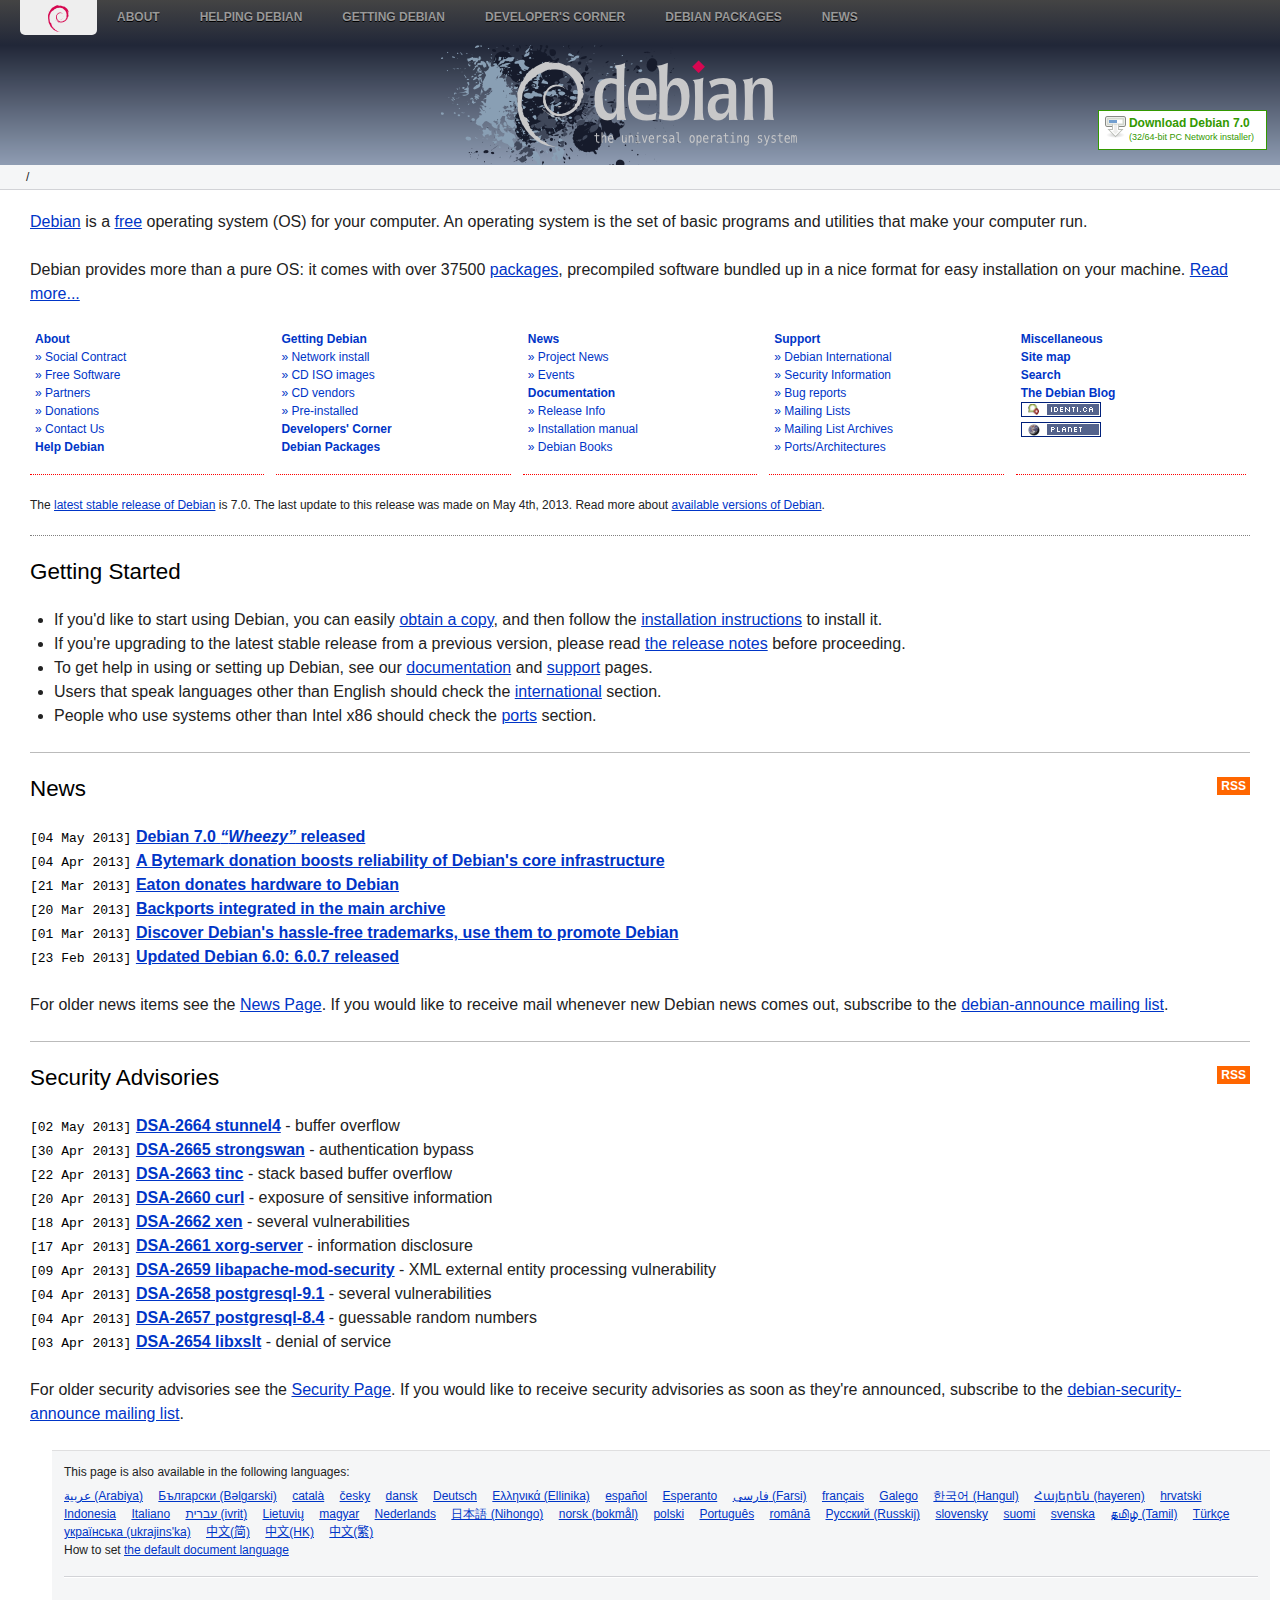
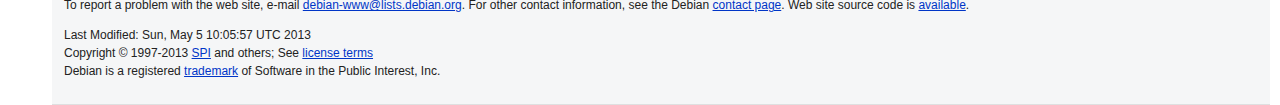
<file: index.html>
<!DOCTYPE html PUBLIC "-//W3C//DTD HTML 4.01//EN" "http://www.w3.org/TR/html4/strict.dtd">
<!-- saved from url=(0036)http://people.debian.org/~zobel/foo/ -->
<html lang="en"><head><meta http-equiv="Content-Type" content="text/html; charset=UTF-8">
  
  <title>Debian -- The Universal Operating System </title>
  <link rev="made" href="mailto:webmaster@debian.org">
  <meta name="Description" content="Debian is an operating system and a distribution of Free Software. It is maintained and updated through the work of many users who volunteer their time and effort.">
  <meta name="Generator" content="WML 2.0.12 (16-Apr-2008)">
  <meta name="Modified" content="2013-05-06 19:29:01">
  <meta name="viewport" content="width=device-width">
  <meta name="mobileoptimized" content="300">
  <meta name="HandheldFriendly" content="true">
<link rel="alternate" type="application/rss+xml" title="Debian News" href="http://people.debian.org/~zobel/foo/News/news">
<link rel="alternate" type="application/rss+xml" title="Debian Project News" href="http://people.debian.org/~zobel/foo/News/weekly/dwn">
<link rel="alternate" type="application/rss+xml" title="Debian Security Advisories (titles only)" href="http://people.debian.org/~zobel/foo/security/dsa">
<link rel="alternate" type="application/rss+xml" title="Debian Security Advisories (summaries)" href="http://people.debian.org/~zobel/foo/security/dsa-long">
<link href="./index_files/debhome.css" rel="stylesheet" type="text/css">
<link href="./index_files/debian-en.css" rel="stylesheet" type="text/css" media="all">
<link href="./index_files/local.css" rel="stylesheet" type="text/css" media="all">
<link rel="shortcut icon" href="http://www.debian.org/favicon.ico">
<meta name="Keywords" content="debian, GNU, linux, unix, open source, free, DFSG">
<link rel="search" type="application/opensearchdescription+xml" title="Debian website search" href="http://www.debian.org/search.en.xml">
</head>
<body>
    <div id="header">
        <div>
            <ul id="menu">
                <li><a href="http://people.debian.org/~zobel/foo/#">
                        <img src="./index_files/Pics/debian_small.png" alt="" />
                </a></li>
                <li>
                    <a href="http://people.debian.org/~zobel/foo/#">About</a>
                    <ul>
                        <li><a href="http://people.debian.org/~zobel/foo/#">Social Contract</a></li>
                        <li><a href="http://people.debian.org/~zobel/foo/#">Free Software</a></li>
                        <li><a href="http://people.debian.org/~zobel/foo/#">Partners</a></li>
                        <li><a href="http://people.debian.org/~zobel/foo/#">Donations</a></li>
                        <li><a href="http://people.debian.org/~zobel/foo/#">Contact us</a></li>
                    </ul>
                </li>
                <li><a href="http://people.debian.org/~zobel/foo/#">Helping Debian</a></li>
                <li>
                    <a href="http://people.debian.org/~zobel/foo/#">Getting Debian</a>
                    <ul>
                        <li><a href="http://people.debian.org/~zobel/foo/#">Network Install</a></li>
                        <li><a href="http://people.debian.org/~zobel/foo/#">CD ISO Images</a></li>
                        <li><a href="http://people.debian.org/~zobel/foo/#">CD Vendors</a></li>
                        <li><a href="http://people.debian.org/~zobel/foo/#">Pre-installed</a></li>
                    </ul>
                </li>
                <li><a href="http://people.debian.org/~zobel/foo/#">Developer's Corner</a></li>
                <li><a href="http://people.debian.org/~zobel/foo/#">Debian Packages</a></li>
                <li>
                    <a href="http://people.debian.org/~zobel/foo/#">News</a>
                    <ul>
                        <li><a href="http://people.debian.org/~zobel/foo/#">Project News</a></li>
                        <li><a href="http://people.debian.org/~zobel/foo/#">Events</a></li>
                    </ul>
                </li>
            </ul>
        </div>
        <div id="splash">
            <h1>Debian</h1>
        </div>
        <span class="download"><a href="http://cdimage.debian.org/debian-cd/7.0.0/multi-arch/iso-cd/debian-7.0.0-amd64-i386-netinst.iso">Download Debian 7.0<em>(32/64-bit PC Network installer)</em></a> </span>
        <p id="breadcrumbs">&nbsp; </p>
    </div>
<div id="content">
<div id="intro">
<p><a href="http://www.debian.org/">Debian</a> is a
<a href="http://people.debian.org/~zobel/foo/intro/free">free</a> operating system (OS) for your computer.
An operating system is the set of basic programs and utilities that make
your computer run.
</p>
<p>Debian provides more than a pure OS: it comes with over
37500 <a href="http://people.debian.org/~zobel/foo/distrib/packages">packages</a>, precompiled software bundled
up in a nice format for easy installation on your machine. <a href="http://people.debian.org/~zobel/foo/intro/about">Read more...</a></p>
</div>
<div id="hometoc">
<!--UdmComment-->
<ul id="hometoc-cola">
  <li><a href="http://people.debian.org/~zobel/foo/intro/about">About</a>
    <ul>
      <li><a href="http://people.debian.org/~zobel/foo/social_contract">Social Contract</a></li>
      <li><a href="http://people.debian.org/~zobel/foo/intro/free">Free Software</a></li>
      <li><a href="http://people.debian.org/~zobel/foo/partners/">Partners</a></li>
      <li><a href="http://people.debian.org/~zobel/foo/donations">Donations</a></li>
      <li><a href="http://people.debian.org/~zobel/foo/contact">Contact Us</a></li>
    </ul>
  </li>
  <li><a href="http://people.debian.org/~zobel/foo/intro/help">Help Debian</a></li>
</ul>
<ul id="hometoc-colb">
  <li><a href="http://people.debian.org/~zobel/foo/distrib/">Getting Debian</a>
    <ul>
      <li><a href="http://people.debian.org/~zobel/foo/distrib/netinst">Network install</a></li>
      <li><a href="http://people.debian.org/~zobel/foo/CD/">CD ISO images</a></li>
      <li><a href="http://people.debian.org/~zobel/foo/CD/vendors/">CD vendors</a></li>
      <li><a href="http://people.debian.org/~zobel/foo/distrib/pre-installed">Pre-installed</a></li>
    </ul>
  </li>
  <li><a href="http://people.debian.org/~zobel/foo/devel/">Developers' Corner</a></li>
  <li><a href="http://people.debian.org/~zobel/foo/distrib/packages">Debian Packages</a></li>
</ul>
<ul id="hometoc-colc">
  <li><a href="http://people.debian.org/~zobel/foo/News/">News</a>
  <ul>
    <li><a href="http://people.debian.org/~zobel/foo/News/weekly/">Project News</a></li>
    <li><a href="http://people.debian.org/~zobel/foo/events/">Events</a></li>
  </ul>
  </li>
  <li><a href="http://people.debian.org/~zobel/foo/doc/">Documentation</a>
    <ul>
      <li><a href="http://people.debian.org/~zobel/foo/releases/">Release Info</a></li>
      <li><a href="http://people.debian.org/~zobel/foo/releases/stable/installmanual">Installation manual</a></li>
      <li><a href="http://people.debian.org/~zobel/foo/doc/books">Debian Books</a></li>
    </ul>
  </li>
</ul>
<ul id="hometoc-cold">
  <li><a href="http://people.debian.org/~zobel/foo/support">Support</a>
    <ul>
      <li><a href="http://people.debian.org/~zobel/foo/international/">Debian International</a></li>
      <li><a href="http://people.debian.org/~zobel/foo/security/">Security Information</a></li>
      <li><a href="http://people.debian.org/~zobel/foo/Bugs/">Bug reports</a></li>
      <li><a href="http://people.debian.org/~zobel/foo/MailingLists/">Mailing Lists</a></li>
      <li><a href="http://lists.debian.org/">Mailing List Archives</a></li>
      <li><a href="http://people.debian.org/~zobel/foo/ports/">Ports/Architectures</a></li>
    </ul>
  </li>
</ul>
<ul id="hometoc-cole">
  <li><a href="http://people.debian.org/~zobel/foo/misc/">Miscellaneous</a></li>
  <li><a href="http://people.debian.org/~zobel/foo/sitemap">Site map</a></li>
  <li><a href="http://search.debian.org/">Search</a></li>
  <li><a href="http://bits.debian.org/">The Debian Blog</a></li>
  <li><a href="http://identi.ca/debian"><img src="./index_files/identica.png" alt="follow debian on identi.ca!" width="80" height="15"></a></li>
  <li><a href="http://planet.debian.org/"><img src="./index_files/planet.png" alt="follow debian on planet.debian.org!" width="80" height="15"></a></li>
  </ul>
<!--/UdmComment-->
</div> <!-- end hometoc -->
<p class="infobar">The <a href="http://people.debian.org/~zobel/foo/releases/stable/">latest stable release of Debian</a> is
7.0. The last update to this release was made on
May 4th, 2013. Read more about <a href="http://people.debian.org/~zobel/foo/releases/">available
versions of Debian</a>.</p>
<h2>Getting Started</h2>
<ul>
  <li>If you'd like to start using Debian, you can easily <a href="http://people.debian.org/~zobel/foo/distrib/">obtain a copy</a>, and then follow the <a href="http://people.debian.org/~zobel/foo/releases/stable/installmanual">installation instructions</a> to
  install it.</li>
  <li>If you're upgrading to the latest stable release
  from a previous version, please read <a href="http://people.debian.org/~zobel/foo/releases/stable/releasenotes">the release notes</a> before
  proceeding.</li>
  <li>To get help in using or setting up Debian, see
  our <a href="http://people.debian.org/~zobel/foo/doc/">documentation</a> and <a href="http://people.debian.org/~zobel/foo/support">support</a>
  pages.</li>
  <li>Users that speak languages other than English should
  check the <a href="http://people.debian.org/~zobel/foo/international/">international</a> section.</li>
  <li>People who use systems other than Intel x86 should check the <a href="http://people.debian.org/~zobel/foo/ports/">ports</a> section.</li>
</ul>
<hr>
<a class="rss_logo" href="http://people.debian.org/~zobel/foo/News/news">RSS</a>
<h2>News</h2>
<p><tt>[04 May 2013]</tt> <strong><a href="http://people.debian.org/~zobel/foo/News/2013/20130504">Debian 7.0 <q>Wheezy</q> released</a></strong><br>
<tt>[04 Apr 2013]</tt> <strong><a href="http://people.debian.org/~zobel/foo/News/2013/20130404">A Bytemark donation boosts reliability of Debian's core infrastructure</a></strong><br>
<tt>[21 Mar 2013]</tt> <strong><a href="http://people.debian.org/~zobel/foo/News/2013/20130321">Eaton donates hardware to Debian</a></strong><br>
<tt>[20 Mar 2013]</tt> <strong><a href="http://people.debian.org/~zobel/foo/News/2013/20130320">Backports integrated in the main archive</a></strong><br>
<tt>[01 Mar 2013]</tt> <strong><a href="http://people.debian.org/~zobel/foo/News/2013/20130301">Discover Debian's hassle-free trademarks, use them
to promote Debian</a></strong><br>
<tt>[23 Feb 2013]</tt> <strong><a href="http://people.debian.org/~zobel/foo/News/2013/20130223">Updated Debian 6.0: 6.0.7 released</a></strong><br>
</p>
<p>For older news items see the <a href="http://people.debian.org/~zobel/foo/News/">News Page</a>.
If you would like to receive mail whenever new Debian news comes out, subscribe to the
<a href="http://people.debian.org/~zobel/foo/MailingLists/debian-announce">debian-announce mailing list</a>.</p>
<hr>
<a class="rss_logo" href="http://people.debian.org/~zobel/foo/security/dsa">RSS</a>
<h2>Security Advisories</h2>
<p><tt>[02 May 2013]</tt> <strong><a href="http://people.debian.org/~zobel/foo/security/2013/dsa-2664">DSA-2664 stunnel4</a></strong> - buffer overflow <br>
<tt>[30 Apr 2013]</tt> <strong><a href="http://people.debian.org/~zobel/foo/security/2013/dsa-2665">DSA-2665 strongswan</a></strong> - authentication bypass <br>
<tt>[22 Apr 2013]</tt> <strong><a href="http://people.debian.org/~zobel/foo/security/2013/dsa-2663">DSA-2663 tinc</a></strong> - stack based buffer overflow <br>
<tt>[20 Apr 2013]</tt> <strong><a href="http://people.debian.org/~zobel/foo/security/2013/dsa-2660">DSA-2660 curl</a></strong> - exposure of sensitive information <br>
<tt>[18 Apr 2013]</tt> <strong><a href="http://people.debian.org/~zobel/foo/security/2013/dsa-2662">DSA-2662 xen</a></strong> - several vulnerabilities <br>
<tt>[17 Apr 2013]</tt> <strong><a href="http://people.debian.org/~zobel/foo/security/2013/dsa-2661">DSA-2661 xorg-server</a></strong> - information disclosure <br>
<tt>[09 Apr 2013]</tt> <strong><a href="http://people.debian.org/~zobel/foo/security/2013/dsa-2659">DSA-2659 libapache-mod-security</a></strong> - XML external entity processing vulnerability <br>
<tt>[04 Apr 2013]</tt> <strong><a href="http://people.debian.org/~zobel/foo/security/2013/dsa-2658">DSA-2658 postgresql-9.1</a></strong> - several vulnerabilities <br>
<tt>[04 Apr 2013]</tt> <strong><a href="http://people.debian.org/~zobel/foo/security/2013/dsa-2657">DSA-2657 postgresql-8.4</a></strong> - guessable random numbers <br>
<tt>[03 Apr 2013]</tt> <strong><a href="http://people.debian.org/~zobel/foo/security/2013/dsa-2654">DSA-2654 libxslt</a></strong> - denial of service <br>
</p>
<p>For older security advisories see the <a href="http://people.debian.org/~zobel/foo/security/">
Security Page</a>.
If you would like to receive security advisories as soon as they're announced, subscribe to the
<a href="http://lists.debian.org/debian-security-announce/">debian-security-announce
mailing list</a>.</p>
<div class="clr"></div>
</div> <!-- end content -->
<div id="footer">
  <hr class="hidecss">
  <!--UdmComment-->
<div id="pageLang">
<div id="langSelector">
This page is also available in the following languages:
<div id="langContainer">
 <a href="http://people.debian.org/~zobel/foo/index.ar.html" title="Arabic" hreflang="ar" lang="ar" rel="alternate">عربية&nbsp;(Arabiya)</a>
 <a href="http://people.debian.org/~zobel/foo/index.bg.html" title="Bulgarian" hreflang="bg" lang="bg" rel="alternate">Български&nbsp;(Bəlgarski)</a>
 <a href="http://people.debian.org/~zobel/foo/index.ca.html" title="Catalan" hreflang="ca" lang="ca" rel="alternate">català</a>
 <a href="http://people.debian.org/~zobel/foo/index.cs.html" title="Czech" hreflang="cs" lang="cs" rel="alternate">česky</a>
 <a href="http://people.debian.org/~zobel/foo/index.da.html" title="Danish" hreflang="da" lang="da" rel="alternate">dansk</a>
 <a href="http://people.debian.org/~zobel/foo/index.de.html" title="German" hreflang="de" lang="de" rel="alternate">Deutsch</a>
 <a href="http://people.debian.org/~zobel/foo/index.el.html" title="Greek" hreflang="el" lang="el" rel="alternate">Ελληνικά&nbsp;(Ellinika)</a>
 <a href="http://people.debian.org/~zobel/foo/index.es.html" title="Spanish" hreflang="es" lang="es" rel="alternate">español</a>
 <a href="http://people.debian.org/~zobel/foo/index.eo.html" title="Esperanto" hreflang="eo" lang="eo" rel="alternate">Esperanto</a>
 <a href="http://people.debian.org/~zobel/foo/index.fa.html" title="Persian" hreflang="fa" lang="fa" rel="alternate">فارسی&nbsp;(Farsi)</a>
 <a href="http://people.debian.org/~zobel/foo/index.fr.html" title="French" hreflang="fr" lang="fr" rel="alternate">français</a>
 <a href="http://people.debian.org/~zobel/foo/index.gl.html" title="Galician" hreflang="gl" lang="gl" rel="alternate">Galego</a>
 <a href="http://people.debian.org/~zobel/foo/index.ko.html" title="Korean" hreflang="ko" lang="ko" rel="alternate">한국어&nbsp;(Hangul)</a>
 <a href="http://people.debian.org/~zobel/foo/index.hy.html" title="Armenian" hreflang="hy" lang="hy" rel="alternate">Հայերեն&nbsp;(hayeren)</a>
 <a href="http://people.debian.org/~zobel/foo/index.hr.html" title="Croatian" hreflang="hr" lang="hr" rel="alternate">hrvatski</a>
 <a href="http://people.debian.org/~zobel/foo/index.id.html" title="Indonesian" hreflang="id" lang="id" rel="alternate">Indonesia</a>
 <a href="http://people.debian.org/~zobel/foo/index.it.html" title="Italian" hreflang="it" lang="it" rel="alternate">Italiano</a>
 <a href="http://people.debian.org/~zobel/foo/index.he.html" title="Hebrew" hreflang="he" lang="he" rel="alternate">עברית&nbsp;(ivrit)</a>
 <a href="http://people.debian.org/~zobel/foo/index.lt.html" title="Lithuanian" hreflang="lt" lang="lt" rel="alternate">Lietuvių</a>
 <a href="http://people.debian.org/~zobel/foo/index.hu.html" title="Hungarian" hreflang="hu" lang="hu" rel="alternate">magyar</a>
 <a href="http://people.debian.org/~zobel/foo/index.nl.html" title="Dutch" hreflang="nl" lang="nl" rel="alternate">Nederlands</a>
 <a href="http://people.debian.org/~zobel/foo/index.ja.html" title="Japanese" hreflang="ja" lang="ja" rel="alternate">日本語&nbsp;(Nihongo)</a>
 <a href="http://people.debian.org/~zobel/foo/index.nb.html" title="Norwegian" hreflang="nb" lang="nb" rel="alternate">norsk&nbsp;(bokmål)</a>
 <a href="http://people.debian.org/~zobel/foo/index.pl.html" title="Polish" hreflang="pl" lang="pl" rel="alternate">polski</a>
 <a href="http://people.debian.org/~zobel/foo/index.pt.html" title="Portuguese" hreflang="pt" lang="pt" rel="alternate">Português</a>
 <a href="http://people.debian.org/~zobel/foo/index.ro.html" title="Romanian" hreflang="ro" lang="ro" rel="alternate">română</a>
 <a href="http://people.debian.org/~zobel/foo/index.ru.html" title="Russian" hreflang="ru" lang="ru" rel="alternate">Русский&nbsp;(Russkij)</a>
 <a href="http://people.debian.org/~zobel/foo/index.sk.html" title="Slovak" hreflang="sk" lang="sk" rel="alternate">slovensky</a>
 <a href="http://people.debian.org/~zobel/foo/index.fi.html" title="Finnish" hreflang="fi" lang="fi" rel="alternate">suomi</a>
 <a href="http://people.debian.org/~zobel/foo/index.sv.html" title="Swedish" hreflang="sv" lang="sv" rel="alternate">svenska</a>
 <a href="http://people.debian.org/~zobel/foo/index.ta.html" title="Tamil" hreflang="ta" lang="ta" rel="alternate">தமிழ்&nbsp;(Tamil)</a>
 <a href="http://people.debian.org/~zobel/foo/index.tr.html" title="Turkish" hreflang="tr" lang="tr" rel="alternate">Türkçe</a>
 <a href="http://people.debian.org/~zobel/foo/index.uk.html" title="Ukrainian" hreflang="uk" lang="uk" rel="alternate">українська&nbsp;(ukrajins'ka)</a>
 <a href="http://people.debian.org/~zobel/foo/index.zh-cn.html" title="Chinese (China)" hreflang="zh-CN" lang="zh-CN" rel="alternate">中文(简)</a>
 <a href="http://people.debian.org/~zobel/foo/index.zh-hk.html" title="Chinese (Hong Kong)" hreflang="zh-HK" lang="zh-HK" rel="alternate">中文(HK)</a>
 <a href="http://people.debian.org/~zobel/foo/index.zh-tw.html" title="Chinese (Taiwan)" hreflang="zh-TW" lang="zh-TW" rel="alternate">中文(繁)</a>
</div>
How to set <a href="http://people.debian.org/~zobel/foo/intro/cn">the default document language</a>
</div></div><!--/UdmComment-->
<hr>
<!--UdmComment-->
<div id="fineprint">
  <p>To report a problem with the web site, e-mail <a href="mailto:debian-www@lists.debian.org">debian-www@lists.debian.org</a>. For other contact information, see the Debian <a href="http://people.debian.org/~zobel/foo/contact">contact page</a>. Web site source code is <a href="http://people.debian.org/~zobel/foo/devel/website/using_cvs">available</a>.</p>
<p>
Last Modified: Sun, May 5 10:05:57 UTC 2013
  <br>
  Copyright © 1997-2013
 <a href="http://www.spi-inc.org/">SPI</a> and others; See <a href="http://people.debian.org/~zobel/foo/license" rel="copyright">license terms</a><br>
  Debian is a registered <a href="http://people.debian.org/~zobel/foo/trademark">trademark</a> of Software in the Public Interest, Inc.
</p>
</div>
<!--/UdmComment-->
</div> <!-- end footer -->



</body><style type="text/css">embed[type*="application/x-shockwave-flash"],embed[src*=".swf"],object[type*="application/x-shockwave-flash"],object[codetype*="application/x-shockwave-flash"],object[src*=".swf"],object[codebase*="swflash.cab"],object[classid*="D27CDB6E-AE6D-11cf-96B8-444553540000"],object[classid*="d27cdb6e-ae6d-11cf-96b8-444553540000"],object[classid*="D27CDB6E-AE6D-11cf-96B8-444553540000"]{	display: none !important;}</style></html>
</file>
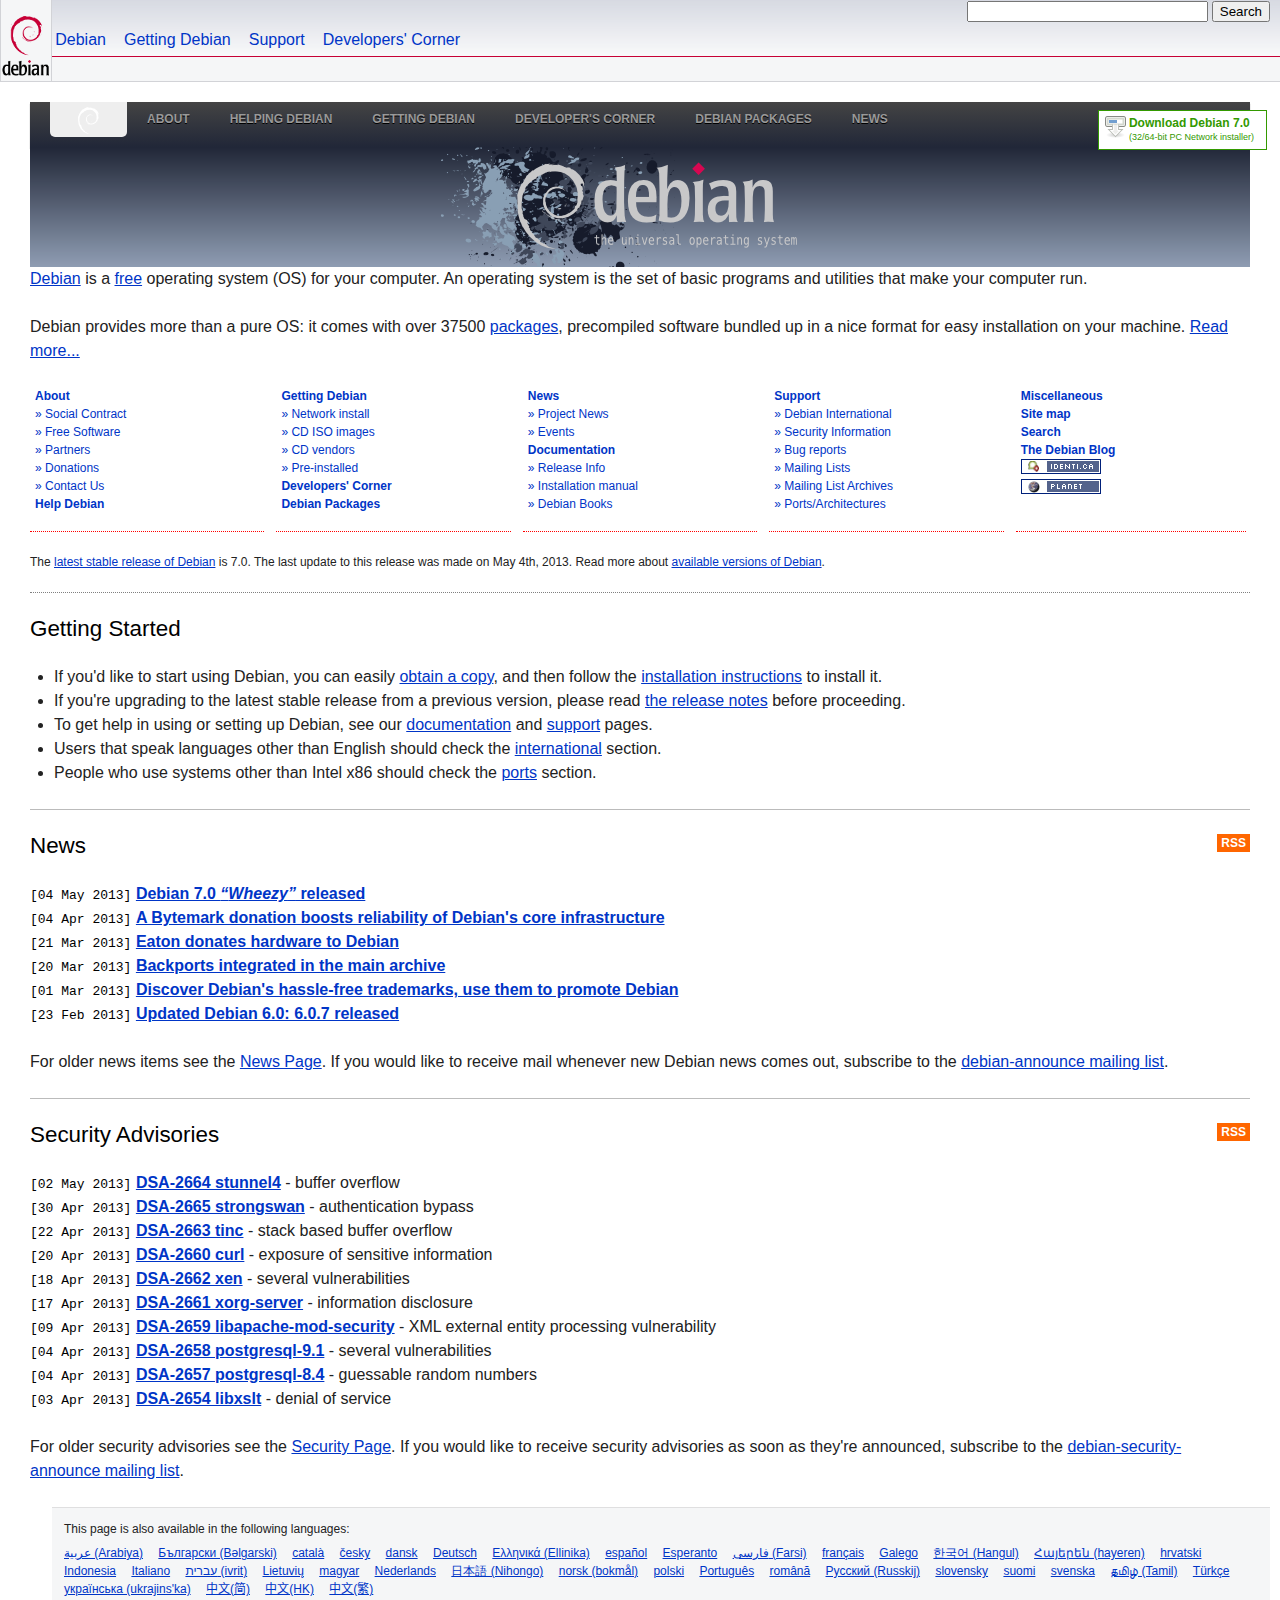
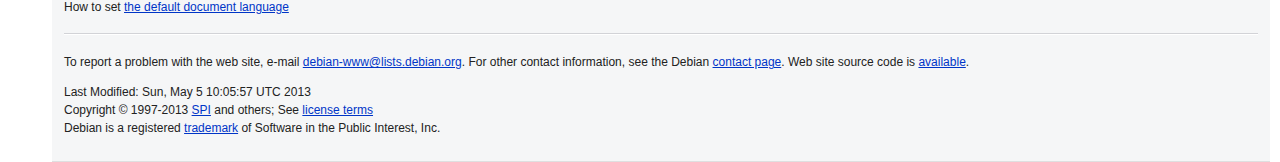
<file: zobel.html>
<!DOCTYPE html PUBLIC "-//W3C//DTD HTML 4.01//EN" "http://www.w3.org/TR/html4/strict.dtd">
<!-- saved from url=(0036)http://people.debian.org/~zobel/foo/ -->
<html lang="en"><head><meta http-equiv="Content-Type" content="text/html; charset=UTF-8">
  
  <title>Debian -- The Universal Operating System </title>
  <link rev="made" href="mailto:webmaster@debian.org">
  <meta name="Description" content="Debian is an operating system and a distribution of Free Software. It is maintained and updated through the work of many users who volunteer their time and effort.">
  <meta name="Generator" content="WML 2.0.12 (16-Apr-2008)">
  <meta name="Modified" content="2013-05-06 19:29:01">
  <meta name="viewport" content="width=device-width">
  <meta name="mobileoptimized" content="300">
  <meta name="HandheldFriendly" content="true">
<link rel="alternate" type="application/rss+xml" title="Debian News" href="http://people.debian.org/~zobel/foo/News/news">
<link rel="alternate" type="application/rss+xml" title="Debian Project News" href="http://people.debian.org/~zobel/foo/News/weekly/dwn">
<link rel="alternate" type="application/rss+xml" title="Debian Security Advisories (titles only)" href="http://people.debian.org/~zobel/foo/security/dsa">
<link rel="alternate" type="application/rss+xml" title="Debian Security Advisories (summaries)" href="http://people.debian.org/~zobel/foo/security/dsa-long">
<link href="./index_files/debhome.css" rel="stylesheet" type="text/css">
<link href="./index_files/debian-en.css" rel="stylesheet" type="text/css" media="all">
<link href="./index_files/local.css" rel="stylesheet" type="text/css" media="all">
<link rel="shortcut icon" href="http://www.debian.org/favicon.ico">
<meta name="Keywords" content="debian, GNU, linux, unix, open source, free, DFSG">
<link rel="search" type="application/opensearchdescription+xml" title="Debian website search" href="http://www.debian.org/search.en.xml">
</head>
<body>
<div id="header">
   <div id="upperheader">
   <div id="logo">
  <a href="./index_files/index.html" title="Debian Home"><img src="./index_files/openlogo-50.png" alt="Debian" width="50" height="61"></a>
  </div> <!-- end logo -->
	<div id="searchbox">
		<form name="p" method="get" action="http://search.debian.org/cgi-bin/omega">
		<p>
<input type="hidden" name="DB" value="en">
			<input name="P" value="" size="27">
			<input type="submit" value="Search">
		</p>
		</form>
	</div>   <!-- end sitetools -->
 </div> <!-- end upperheader -->
<!--UdmComment-->
<div id="navbar">
<p class="hidecss"><a href="http://people.debian.org/~zobel/foo/#content">Skip Quicknav</a></p>
<ul>
   <li><a href="http://people.debian.org/~zobel/foo/intro/about">About Debian</a></li>
   <li><a href="http://people.debian.org/~zobel/foo/distrib/">Getting Debian</a></li>
   <li><a href="http://people.debian.org/~zobel/foo/support">Support</a></li>
   <li><a href="http://people.debian.org/~zobel/foo/devel/">Developers' Corner</a></li>
</ul>
</div> <!-- end navbar -->
	<p id="breadcrumbs">&nbsp; </p>
</div> <!-- end header -->
<!--/UdmComment-->
<div id="content">
<div>
	<ul id="menu">
        <li><a href="http://people.debian.org/~zobel/foo/#">
                <img src="./index_files/Pics/debian_small_2.png" alt="" />
        </a></li>
		<li>
			<a href="http://people.debian.org/~zobel/foo/#">About</a>
			<ul>
				<li><a href="http://people.debian.org/~zobel/foo/#">Social Contract</a></li>
				<li><a href="http://people.debian.org/~zobel/foo/#">Free Software</a></li>
				<li><a href="http://people.debian.org/~zobel/foo/#">Partners</a></li>
				<li><a href="http://people.debian.org/~zobel/foo/#">Donations</a></li>
				<li><a href="http://people.debian.org/~zobel/foo/#">Contact us</a></li>
			</ul>
		</li>
		<li><a href="http://people.debian.org/~zobel/foo/#">Helping Debian</a></li>
		<li>
			<a href="http://people.debian.org/~zobel/foo/#">Getting Debian</a>
			<ul>
				<li><a href="http://people.debian.org/~zobel/foo/#">Network Install</a></li>
				<li><a href="http://people.debian.org/~zobel/foo/#">CD ISO Images</a></li>
				<li><a href="http://people.debian.org/~zobel/foo/#">CD Vendors</a></li>
				<li><a href="http://people.debian.org/~zobel/foo/#">Pre-installed</a></li>
			</ul>
		</li>
		<li><a href="http://people.debian.org/~zobel/foo/#">Developer's Corner</a></li>
		<li><a href="http://people.debian.org/~zobel/foo/#">Debian Packages</a></li>
		<li>
			<a href="http://people.debian.org/~zobel/foo/#">News</a>
			<ul>
				<li><a href="http://people.debian.org/~zobel/foo/#">Project News</a></li>
				<li><a href="http://people.debian.org/~zobel/foo/#">Events</a></li>
			</ul>
		</li>
	</ul>
</div>
<span class="download"><a href="http://cdimage.debian.org/debian-cd/7.0.0/multi-arch/iso-cd/debian-7.0.0-amd64-i386-netinst.iso">Download Debian 7.0<em>(32/64-bit PC Network installer)</em></a> </span>
<div id="splash">
	<h1>Debian</h1>
</div>
<div id="intro">
<p><a href="http://www.debian.org/">Debian</a> is a
<a href="http://people.debian.org/~zobel/foo/intro/free">free</a> operating system (OS) for your computer.
An operating system is the set of basic programs and utilities that make
your computer run.
</p>
<p>Debian provides more than a pure OS: it comes with over
37500 <a href="http://people.debian.org/~zobel/foo/distrib/packages">packages</a>, precompiled software bundled
up in a nice format for easy installation on your machine. <a href="http://people.debian.org/~zobel/foo/intro/about">Read more...</a></p>
</div>
<div id="hometoc">
<!--UdmComment-->
<ul id="hometoc-cola">
  <li><a href="http://people.debian.org/~zobel/foo/intro/about">About</a>
    <ul>
      <li><a href="http://people.debian.org/~zobel/foo/social_contract">Social Contract</a></li>
      <li><a href="http://people.debian.org/~zobel/foo/intro/free">Free Software</a></li>
      <li><a href="http://people.debian.org/~zobel/foo/partners/">Partners</a></li>
      <li><a href="http://people.debian.org/~zobel/foo/donations">Donations</a></li>
      <li><a href="http://people.debian.org/~zobel/foo/contact">Contact Us</a></li>
    </ul>
  </li>
  <li><a href="http://people.debian.org/~zobel/foo/intro/help">Help Debian</a></li>
</ul>
<ul id="hometoc-colb">
  <li><a href="http://people.debian.org/~zobel/foo/distrib/">Getting Debian</a>
    <ul>
      <li><a href="http://people.debian.org/~zobel/foo/distrib/netinst">Network install</a></li>
      <li><a href="http://people.debian.org/~zobel/foo/CD/">CD ISO images</a></li>
      <li><a href="http://people.debian.org/~zobel/foo/CD/vendors/">CD vendors</a></li>
      <li><a href="http://people.debian.org/~zobel/foo/distrib/pre-installed">Pre-installed</a></li>
    </ul>
  </li>
  <li><a href="http://people.debian.org/~zobel/foo/devel/">Developers' Corner</a></li>
  <li><a href="http://people.debian.org/~zobel/foo/distrib/packages">Debian Packages</a></li>
</ul>
<ul id="hometoc-colc">
  <li><a href="http://people.debian.org/~zobel/foo/News/">News</a>
  <ul>
    <li><a href="http://people.debian.org/~zobel/foo/News/weekly/">Project News</a></li>
    <li><a href="http://people.debian.org/~zobel/foo/events/">Events</a></li>
  </ul>
  </li>
  <li><a href="http://people.debian.org/~zobel/foo/doc/">Documentation</a>
    <ul>
      <li><a href="http://people.debian.org/~zobel/foo/releases/">Release Info</a></li>
      <li><a href="http://people.debian.org/~zobel/foo/releases/stable/installmanual">Installation manual</a></li>
      <li><a href="http://people.debian.org/~zobel/foo/doc/books">Debian Books</a></li>
    </ul>
  </li>
</ul>
<ul id="hometoc-cold">
  <li><a href="http://people.debian.org/~zobel/foo/support">Support</a>
    <ul>
      <li><a href="http://people.debian.org/~zobel/foo/international/">Debian International</a></li>
      <li><a href="http://people.debian.org/~zobel/foo/security/">Security Information</a></li>
      <li><a href="http://people.debian.org/~zobel/foo/Bugs/">Bug reports</a></li>
      <li><a href="http://people.debian.org/~zobel/foo/MailingLists/">Mailing Lists</a></li>
      <li><a href="http://lists.debian.org/">Mailing List Archives</a></li>
      <li><a href="http://people.debian.org/~zobel/foo/ports/">Ports/Architectures</a></li>
    </ul>
  </li>
</ul>
<ul id="hometoc-cole">
  <li><a href="http://people.debian.org/~zobel/foo/misc/">Miscellaneous</a></li>
  <li><a href="http://people.debian.org/~zobel/foo/sitemap">Site map</a></li>
  <li><a href="http://search.debian.org/">Search</a></li>
  <li><a href="http://bits.debian.org/">The Debian Blog</a></li>
  <li><a href="http://identi.ca/debian"><img src="./index_files/identica.png" alt="follow debian on identi.ca!" width="80" height="15"></a></li>
  <li><a href="http://planet.debian.org/"><img src="./index_files/planet.png" alt="follow debian on planet.debian.org!" width="80" height="15"></a></li>
  </ul>
<!--/UdmComment-->
</div> <!-- end hometoc -->
<p class="infobar">The <a href="http://people.debian.org/~zobel/foo/releases/stable/">latest stable release of Debian</a> is
7.0. The last update to this release was made on
May 4th, 2013. Read more about <a href="http://people.debian.org/~zobel/foo/releases/">available
versions of Debian</a>.</p>
<h2>Getting Started</h2>
<ul>
  <li>If you'd like to start using Debian, you can easily <a href="http://people.debian.org/~zobel/foo/distrib/">obtain a copy</a>, and then follow the <a href="http://people.debian.org/~zobel/foo/releases/stable/installmanual">installation instructions</a> to
  install it.</li>
  <li>If you're upgrading to the latest stable release
  from a previous version, please read <a href="http://people.debian.org/~zobel/foo/releases/stable/releasenotes">the release notes</a> before
  proceeding.</li>
  <li>To get help in using or setting up Debian, see
  our <a href="http://people.debian.org/~zobel/foo/doc/">documentation</a> and <a href="http://people.debian.org/~zobel/foo/support">support</a>
  pages.</li>
  <li>Users that speak languages other than English should
  check the <a href="http://people.debian.org/~zobel/foo/international/">international</a> section.</li>
  <li>People who use systems other than Intel x86 should check the <a href="http://people.debian.org/~zobel/foo/ports/">ports</a> section.</li>
</ul>
<hr>
<a class="rss_logo" href="http://people.debian.org/~zobel/foo/News/news">RSS</a>
<h2>News</h2>
<p><tt>[04 May 2013]</tt> <strong><a href="http://people.debian.org/~zobel/foo/News/2013/20130504">Debian 7.0 <q>Wheezy</q> released</a></strong><br>
<tt>[04 Apr 2013]</tt> <strong><a href="http://people.debian.org/~zobel/foo/News/2013/20130404">A Bytemark donation boosts reliability of Debian's core infrastructure</a></strong><br>
<tt>[21 Mar 2013]</tt> <strong><a href="http://people.debian.org/~zobel/foo/News/2013/20130321">Eaton donates hardware to Debian</a></strong><br>
<tt>[20 Mar 2013]</tt> <strong><a href="http://people.debian.org/~zobel/foo/News/2013/20130320">Backports integrated in the main archive</a></strong><br>
<tt>[01 Mar 2013]</tt> <strong><a href="http://people.debian.org/~zobel/foo/News/2013/20130301">Discover Debian's hassle-free trademarks, use them
to promote Debian</a></strong><br>
<tt>[23 Feb 2013]</tt> <strong><a href="http://people.debian.org/~zobel/foo/News/2013/20130223">Updated Debian 6.0: 6.0.7 released</a></strong><br>
</p>
<p>For older news items see the <a href="http://people.debian.org/~zobel/foo/News/">News Page</a>.
If you would like to receive mail whenever new Debian news comes out, subscribe to the
<a href="http://people.debian.org/~zobel/foo/MailingLists/debian-announce">debian-announce mailing list</a>.</p>
<hr>
<a class="rss_logo" href="http://people.debian.org/~zobel/foo/security/dsa">RSS</a>
<h2>Security Advisories</h2>
<p><tt>[02 May 2013]</tt> <strong><a href="http://people.debian.org/~zobel/foo/security/2013/dsa-2664">DSA-2664 stunnel4</a></strong> - buffer overflow <br>
<tt>[30 Apr 2013]</tt> <strong><a href="http://people.debian.org/~zobel/foo/security/2013/dsa-2665">DSA-2665 strongswan</a></strong> - authentication bypass <br>
<tt>[22 Apr 2013]</tt> <strong><a href="http://people.debian.org/~zobel/foo/security/2013/dsa-2663">DSA-2663 tinc</a></strong> - stack based buffer overflow <br>
<tt>[20 Apr 2013]</tt> <strong><a href="http://people.debian.org/~zobel/foo/security/2013/dsa-2660">DSA-2660 curl</a></strong> - exposure of sensitive information <br>
<tt>[18 Apr 2013]</tt> <strong><a href="http://people.debian.org/~zobel/foo/security/2013/dsa-2662">DSA-2662 xen</a></strong> - several vulnerabilities <br>
<tt>[17 Apr 2013]</tt> <strong><a href="http://people.debian.org/~zobel/foo/security/2013/dsa-2661">DSA-2661 xorg-server</a></strong> - information disclosure <br>
<tt>[09 Apr 2013]</tt> <strong><a href="http://people.debian.org/~zobel/foo/security/2013/dsa-2659">DSA-2659 libapache-mod-security</a></strong> - XML external entity processing vulnerability <br>
<tt>[04 Apr 2013]</tt> <strong><a href="http://people.debian.org/~zobel/foo/security/2013/dsa-2658">DSA-2658 postgresql-9.1</a></strong> - several vulnerabilities <br>
<tt>[04 Apr 2013]</tt> <strong><a href="http://people.debian.org/~zobel/foo/security/2013/dsa-2657">DSA-2657 postgresql-8.4</a></strong> - guessable random numbers <br>
<tt>[03 Apr 2013]</tt> <strong><a href="http://people.debian.org/~zobel/foo/security/2013/dsa-2654">DSA-2654 libxslt</a></strong> - denial of service <br>
</p>
<p>For older security advisories see the <a href="http://people.debian.org/~zobel/foo/security/">
Security Page</a>.
If you would like to receive security advisories as soon as they're announced, subscribe to the
<a href="http://lists.debian.org/debian-security-announce/">debian-security-announce
mailing list</a>.</p>
<div class="clr"></div>
</div> <!-- end content -->
<div id="footer">
  <hr class="hidecss">
  <!--UdmComment-->
<div id="pageLang">
<div id="langSelector">
This page is also available in the following languages:
<div id="langContainer">
 <a href="http://people.debian.org/~zobel/foo/index.ar.html" title="Arabic" hreflang="ar" lang="ar" rel="alternate">عربية&nbsp;(Arabiya)</a>
 <a href="http://people.debian.org/~zobel/foo/index.bg.html" title="Bulgarian" hreflang="bg" lang="bg" rel="alternate">Български&nbsp;(Bəlgarski)</a>
 <a href="http://people.debian.org/~zobel/foo/index.ca.html" title="Catalan" hreflang="ca" lang="ca" rel="alternate">català</a>
 <a href="http://people.debian.org/~zobel/foo/index.cs.html" title="Czech" hreflang="cs" lang="cs" rel="alternate">česky</a>
 <a href="http://people.debian.org/~zobel/foo/index.da.html" title="Danish" hreflang="da" lang="da" rel="alternate">dansk</a>
 <a href="http://people.debian.org/~zobel/foo/index.de.html" title="German" hreflang="de" lang="de" rel="alternate">Deutsch</a>
 <a href="http://people.debian.org/~zobel/foo/index.el.html" title="Greek" hreflang="el" lang="el" rel="alternate">Ελληνικά&nbsp;(Ellinika)</a>
 <a href="http://people.debian.org/~zobel/foo/index.es.html" title="Spanish" hreflang="es" lang="es" rel="alternate">español</a>
 <a href="http://people.debian.org/~zobel/foo/index.eo.html" title="Esperanto" hreflang="eo" lang="eo" rel="alternate">Esperanto</a>
 <a href="http://people.debian.org/~zobel/foo/index.fa.html" title="Persian" hreflang="fa" lang="fa" rel="alternate">فارسی&nbsp;(Farsi)</a>
 <a href="http://people.debian.org/~zobel/foo/index.fr.html" title="French" hreflang="fr" lang="fr" rel="alternate">français</a>
 <a href="http://people.debian.org/~zobel/foo/index.gl.html" title="Galician" hreflang="gl" lang="gl" rel="alternate">Galego</a>
 <a href="http://people.debian.org/~zobel/foo/index.ko.html" title="Korean" hreflang="ko" lang="ko" rel="alternate">한국어&nbsp;(Hangul)</a>
 <a href="http://people.debian.org/~zobel/foo/index.hy.html" title="Armenian" hreflang="hy" lang="hy" rel="alternate">Հայերեն&nbsp;(hayeren)</a>
 <a href="http://people.debian.org/~zobel/foo/index.hr.html" title="Croatian" hreflang="hr" lang="hr" rel="alternate">hrvatski</a>
 <a href="http://people.debian.org/~zobel/foo/index.id.html" title="Indonesian" hreflang="id" lang="id" rel="alternate">Indonesia</a>
 <a href="http://people.debian.org/~zobel/foo/index.it.html" title="Italian" hreflang="it" lang="it" rel="alternate">Italiano</a>
 <a href="http://people.debian.org/~zobel/foo/index.he.html" title="Hebrew" hreflang="he" lang="he" rel="alternate">עברית&nbsp;(ivrit)</a>
 <a href="http://people.debian.org/~zobel/foo/index.lt.html" title="Lithuanian" hreflang="lt" lang="lt" rel="alternate">Lietuvių</a>
 <a href="http://people.debian.org/~zobel/foo/index.hu.html" title="Hungarian" hreflang="hu" lang="hu" rel="alternate">magyar</a>
 <a href="http://people.debian.org/~zobel/foo/index.nl.html" title="Dutch" hreflang="nl" lang="nl" rel="alternate">Nederlands</a>
 <a href="http://people.debian.org/~zobel/foo/index.ja.html" title="Japanese" hreflang="ja" lang="ja" rel="alternate">日本語&nbsp;(Nihongo)</a>
 <a href="http://people.debian.org/~zobel/foo/index.nb.html" title="Norwegian" hreflang="nb" lang="nb" rel="alternate">norsk&nbsp;(bokmål)</a>
 <a href="http://people.debian.org/~zobel/foo/index.pl.html" title="Polish" hreflang="pl" lang="pl" rel="alternate">polski</a>
 <a href="http://people.debian.org/~zobel/foo/index.pt.html" title="Portuguese" hreflang="pt" lang="pt" rel="alternate">Português</a>
 <a href="http://people.debian.org/~zobel/foo/index.ro.html" title="Romanian" hreflang="ro" lang="ro" rel="alternate">română</a>
 <a href="http://people.debian.org/~zobel/foo/index.ru.html" title="Russian" hreflang="ru" lang="ru" rel="alternate">Русский&nbsp;(Russkij)</a>
 <a href="http://people.debian.org/~zobel/foo/index.sk.html" title="Slovak" hreflang="sk" lang="sk" rel="alternate">slovensky</a>
 <a href="http://people.debian.org/~zobel/foo/index.fi.html" title="Finnish" hreflang="fi" lang="fi" rel="alternate">suomi</a>
 <a href="http://people.debian.org/~zobel/foo/index.sv.html" title="Swedish" hreflang="sv" lang="sv" rel="alternate">svenska</a>
 <a href="http://people.debian.org/~zobel/foo/index.ta.html" title="Tamil" hreflang="ta" lang="ta" rel="alternate">தமிழ்&nbsp;(Tamil)</a>
 <a href="http://people.debian.org/~zobel/foo/index.tr.html" title="Turkish" hreflang="tr" lang="tr" rel="alternate">Türkçe</a>
 <a href="http://people.debian.org/~zobel/foo/index.uk.html" title="Ukrainian" hreflang="uk" lang="uk" rel="alternate">українська&nbsp;(ukrajins'ka)</a>
 <a href="http://people.debian.org/~zobel/foo/index.zh-cn.html" title="Chinese (China)" hreflang="zh-CN" lang="zh-CN" rel="alternate">中文(简)</a>
 <a href="http://people.debian.org/~zobel/foo/index.zh-hk.html" title="Chinese (Hong Kong)" hreflang="zh-HK" lang="zh-HK" rel="alternate">中文(HK)</a>
 <a href="http://people.debian.org/~zobel/foo/index.zh-tw.html" title="Chinese (Taiwan)" hreflang="zh-TW" lang="zh-TW" rel="alternate">中文(繁)</a>
</div>
How to set <a href="http://people.debian.org/~zobel/foo/intro/cn">the default document language</a>
</div></div><!--/UdmComment-->
<hr>
<!--UdmComment-->
<div id="fineprint">
  <p>To report a problem with the web site, e-mail <a href="mailto:debian-www@lists.debian.org">debian-www@lists.debian.org</a>. For other contact information, see the Debian <a href="http://people.debian.org/~zobel/foo/contact">contact page</a>. Web site source code is <a href="http://people.debian.org/~zobel/foo/devel/website/using_cvs">available</a>.</p>
<p>
Last Modified: Sun, May 5 10:05:57 UTC 2013
  <br>
  Copyright © 1997-2013
 <a href="http://www.spi-inc.org/">SPI</a> and others; See <a href="http://people.debian.org/~zobel/foo/license" rel="copyright">license terms</a><br>
  Debian is a registered <a href="http://people.debian.org/~zobel/foo/trademark">trademark</a> of Software in the Public Interest, Inc.
</p>
</div>
<!--/UdmComment-->
</div> <!-- end footer -->



</body><style type="text/css">embed[type*="application/x-shockwave-flash"],embed[src*=".swf"],object[type*="application/x-shockwave-flash"],object[codetype*="application/x-shockwave-flash"],object[src*=".swf"],object[codebase*="swflash.cab"],object[classid*="D27CDB6E-AE6D-11cf-96B8-444553540000"],object[classid*="d27cdb6e-ae6d-11cf-96b8-444553540000"],object[classid*="D27CDB6E-AE6D-11cf-96B8-444553540000"]{	display: none !important;}</style></html>
</file>
<file: index_files/debhome.css>
/*
	http://www.debian.org Homepage Stylesheet

	Copyright 2011 Kalle Söderman

	This stylesheet is free software; you can redistribute it and/or modify it
	under the terms of the GNU General Public License, version 2, as published by
	the Free Software Foundation.

	This program is distributed in the hope that it will be useful, but WITHOUT ANY
	WARRANTY; without even the implied warranty of MERCHANTABILITY or FITNESS FOR A
	PARTICULAR PURPOSE. See the GNU General Public License for more details.

	You should have received a copy of the GNU General Public License along with
	this program; if not, write to the Free Software Foundation, Inc., 51 Franklin
	Street, Fifth Floor, Boston, MA 02110-1301 USA.

	The license text can also be found at http://www.gnu.org/copyleft/gpl.html and
	/usr/share/common-licenses/GPL-2 on Debian.
*/

@import url("debian.css");

#splash {
	background-image: url('Pics/joy_web_bg.png');
	background-position:top center;
	background-repeat: repeat-x;
	margin-top: 0;
	margin-bottom: 1.5em;
	text-align: center;
	overflow: hidden;
	height: 120px;
}
#splash h1 {
	background-image: url('Pics/joy_web_logo.png');
	background-position:top center;
	padding-top:130px;
	overflow:hidden;
	text-align:center;
	background-repeat:no-repeat;
	display:block;
	margin:0;
	height:0;
}
span.download {
	display: block;
	position: absolute;
	right: 13px;
	font-size: 0.75em;
	line-height: 2;
	background-color: white;
	margin-top: 10px;
}
span.download a {
	color: white;
	font-weight: bold;
	text-decoration: none;
	border: 0.15em solid #339900;
	display: block;
	background: transparent url('Pics/emblem-downloads.png') no-repeat 5px 5px; 
	padding-left: 30px;
	padding-right: 1em;
	color:#339900;
}
span.download a:hover {
	text-decoration: none;
	color: white;
	background-color: #339900;
}
span.download a em {
	font-size: 0.75em;
	font-weight: normal;
	clear: right;
	color: #339900;
	line-height: 0.5em;
	font-style: normal;
	display: block;
	margin-bottom: 1em;
}
span.download a:hover em {
	color: white; 
	background-color: #339900;
}
#announce {
	text-align: center;
	float: left;
	width: 41%;
	min-width: 260px;
	margin-bottom: 1.5em;
}
#intro {
	padding-top: 0;
}
#intro p {
	margin-top: 0em;
	padding:0;
}

/* Homepage Links */

#hometoc {
	list-style:none;
	margin: 0 0 2em 0;
	padding: 0;
	width:100%;
	font-size: 0.75em;
	overflow: hidden;
	line-height: 1.5em;
	border: 0;
}
#hometoc a {
	text-decoration: none;
}
#hometoc a:hover {
	text-decoration: underline;
}
ul#hometoc-cola a, ul#hometoc-colb a, ul#hometoc-colc a, ul#hometoc-cold a, ul#hometoc-cole a {
	padding-left: 5px;
        display: block;
}
ul#hometoc-cola, ul#hometoc-colb,ul#hometoc-colc, ul#hometoc-cold, ul#hometoc-cole {
	float:left;
	width: 19.2%;
	min-width: 11em;
	min-height: 12em; 		/* Update when adding items */
	margin:0 1% 0 0;
	padding: 0;
	border-bottom: dotted red;
	border-width: 1px;
	list-style: none;
}
ul#hometoc-cole {
	width: 18.9%;
	margin-right:0;
}
#hometoc-wrap {
	padding:1em 1em 1em 1em;
	border-top: 1px solid white;
}
#hometoc a {
	margin: 0;
}
#hometoc ul{
	list-style: none;
	padding: 0 0 0 0;
}
#hometoc ul ul {
	padding: 0;
}
#hometoc li {
	text-indent:0;
	background-color: transparent;
	font-weight:bold;
}
#hometoc li ul {
	margin: 0;
	padding: 0;
}
#hometoc li li {
	margin:0;
	text-indent:0;
	padding:0;
	margin-left: 1em;
	font-weight:normal;
	border:0;
	background-image:none;
	background-color:transparent;
}
#hometoc li li a:before {
	content:"» ";
	width: 1em;
}
#hometoc li li a {
	text-indent: -1em;
}
li.sponsorbutton {
	padding-top: 1.25em; 
	text-align: left; 
	display: block;
	width: 100%;
	border-top: dotted grey;
	border-width: 1px; 
}
.infobar {
	margin: 0 0 2em 0;
	padding: 0 0 2em 0;
	line-height: 1em;
	font-size: 0.75em;
	border-bottom: dotted grey;
	border-width: 1px;
	clear: both;
}

/*
 * For small screens
 */

@media only screen and (max-width: 38em) {

    div#content {
        background-image: none;
    }

span.download {
    display: block;
    position: relative;
    left: 0;
    right: 0;
    margin: 0;
}
}
</file>
<file: index_files/debian-en.css>
/* Debian language css file for english - en */
/* please do not touch for now! - Jutta Wrage 2005 */

html[lang|=en] #serverselect {
}
html[lang|=en] #maincol {
}
html[lang|=en] #leftcol ul.cdmenu {
	width: 10em;
}
	
q { font-style: italic; }
/* quotes */
html[lang|=en] q:before { content: "\201C"; }
html[lang|=en] q:after { content: "\201D"; } 
html[lang|=en] q q:before { content: "\2018"; }
html[lang|=en] q q:after { content: "\2019"; }

/* html[lang|=en] blockquote p:first-child:before { content: "\201C"; }
html[lang|=en] blockquote p.notlast:after { content: ""; }
html[lang|=en] blockquote p:after { content: "\201D"; }

html[lang|=en] blockquote.question p:before { content: ""; }
html[lang|=en] blockquote.question p:after, blockquote.documentquote p:after{ content: ""; }
html[lang|=en] blockquote { font-style: italic; }
*/

/*
html[lang=en] .en2 q:before { content: "\2018"; }
html[lang=en] .en2 q:after { content: "\2019"; }
html[lang=en] .en2 q q:before { content: "\201C"; }
html[lang=en] .en2 q q:after { content: "\201D"; } 
*/
</file>
<file: index_files/local.css>
/* Main */
#menu{
    width: 100%;
    margin: 0px;
    padding: 0px;
    list-style: none;  
    background: #212738;
    background: -moz-linear-gradient(#444, #212738); 
        background: -webkit-gradient(linear,left bottom,left top,color-stop(0, #111),color-stop(1, #444));    
    background: -webkit-linear-gradient(#444, #212738);    
    background: -o-linear-gradient(#444, #212738);
    background: -ms-linear-gradient(#444, #212738);
    background: linear-gradient(#444, #212738);
    -moz-box-shadow: 0 2px 1px #9c9c9c;
    -webkit-box-shadow: 0 2px 1px #9c9c9c;
    box-shadow: 0 2px 1px #9c9c9c;
}

#menu > li > a {
    padding-top: 5px;
}

#menu > li:hover {
    background: #606c88; /* Old browsers */
    background: -moz-linear-gradient(top, #606c88 0%, #3f4c6b 100%); /* FF3.6+ */
    background: -webkit-gradient(linear, left top, left bottom, color-stop(0%,#606c88), color-stop(100%,#3f4c6b)); /* Chrome,Safari4+ */
    background: -webkit-linear-gradient(top, #606c88 0%,#3f4c6b 100%); /* Chrome10+,Safari5.1+ */
    background: -o-linear-gradient(top, #606c88 0%,#3f4c6b 100%); /* Opera 11.10+ */
    background: -ms-linear-gradient(top, #606c88 0%,#3f4c6b 100%); /* IE10+ */
    background: linear-gradient(to bottom, #606c88 0%,#3f4c6b 100%); /* W3C */
    filter: progid:DXImageTransform.Microsoft.gradient( startColorstr='#606c88', endColorstr='#3f4c6b',GradientType=0 ); /* IE6-9 */

}

#menu > li > a {
    padding-left: 20px;
    padding-right: 20px;
}
    
#menu li{
    float: left;
    padding: 0 0 5px 0;
    position: relative;
}

#menu a{
    float: left;
    height: 25px;
    padding: 0 25px;
    color: #999;
    text-transform: uppercase;
    font: bold 12px/25px Arial, Helvetica;
    text-decoration: none;
    text-shadow: 0 1px 0 #000;
}

#menu li:hover > a{
    color: #fafafa;
    text-decoration: none;
}

*html #menu li a:hover{ /* IE6 */
    color: #fafafa;
}

#menu li:hover > ul{
    display: block;
}
/* Sub-menu */

#menu ul{
    list-style: none;
    margin: 0;
    min-width: 150px;
    padding: 0;    
    display: none;
    position: absolute;
    top: 35px;
    left: 0;
    z-index: 99999;    
    background: #444;
    background: -moz-linear-gradient(#444, #111);
    background: -webkit-gradient(linear,left bottom,left top,color-stop(0, #111),color-stop(1, #444));
    background: -webkit-linear-gradient(#444, #111);    
    background: -o-linear-gradient(#444, #111);    
    background: -ms-linear-gradient(#444, #111);    
    background: linear-gradient(#444, #111);    
}

#menu ul li{
    float: none;
    margin: 0;
    padding: 0;
    display: block;  
    -moz-box-shadow: 0 1px 0 #111111, 0 2px 0 #777777;
    -webkit-box-shadow: 0 1px 0 #111111, 0 2px 0 #777777;
    box-shadow: 0 1px 0 #111111, 0 2px 0 #777777;
}
#menu ul li:last-child{   
    -moz-box-shadow: none;
    -webkit-box-shadow: none;
    box-shadow: none;    
}

#menu ul a{    
    padding: 10px;
    height: auto;
    line-height: 1;
    display: block;
    white-space: nowrap;
    float: none;
    text-transform: none;
}

*html #menu ul a{ /* IE6 */   
    height: 10px;
    width: 150px;
}

*:first-child+html #menu ul a{ /* IE7 */    
    height: 10px;
    width: 150px;
}

#menu ul a:hover{
    background: rgb(125,185,232);
background: -moz-linear-gradient(top, rgba(125,185,232,0) 0%, rgba(96,108,136,1) 100%); /* FF3.6+ */
background: -webkit-gradient(linear, left top, left bottom, color-stop(0%,rgba(125,185,232,0)), color-stop(100%,rgba(96,108,136,1))); /* Chrome,Safari4+ */
background: -webkit-linear-gradient(top, rgba(125,185,232,0) 0%,rgba(96,108,136,1) 100%); /* Chrome10+,Safari5.1+ */
background: -o-linear-gradient(top, rgba(125,185,232,0) 0%,rgba(96,108,136,1) 100%); /* Opera 11.10+ */
background: -ms-linear-gradient(top, rgba(125,185,232,0) 0%,rgba(96,108,136,1) 100%); /* IE10+ */
background: linear-gradient(to bottom, rgba(125,185,232,0) 0%,rgba(96,108,136,1) 100%); /* W3C */
filter: progid:DXImageTransform.Microsoft.gradient( startColorstr='#007db9e8', endColorstr='#606c88',GradientType=0 ); /* IE6-9 */
}

#menu>li:first-child {
    margin-left: 20px;
    background: #eee;
    border-bottom-left-radius: 5px;
    border-bottom-right-radius: 5px;
}

#menu>li:first-child:hover {
    background: #fff;
}

#menu ul li:first-child a:after{
    content: '';
    position: absolute;
    left: 30px;
    top: -8px;
    width: 0;
    height: 0;
    border-left: 5px solid transparent;
    border-right: 5px solid transparent;
    border-bottom: 8px solid rgb(54,54,54);
}

#menu ul li:first-child a:hover:after{
}

#menu ul li:last-child a{
}

/* Clear floated elements */
#menu:after{
    visibility: hidden;
    display: block;
    font-size: 0;
    content: " ";
    clear: both;
    height: 0;
}

* html #menu             { zoom: 1; } /* IE6 */
*:first-child+html #menu { zoom: 1; } /* IE7 */


/* OVerwriting the old layout.css style */

div#header {padding: 0px;}

ul#menu {padding-bottom: 10px;}

span.download {60px; top: 110px; margin-top: 0px;}

div#splash {margin-bottom: 0px;}

p#breadcrumbs {margin-bottom: 20px; padding-left: 20px;}

div#content {margin: 0px 30px;}




/*
 * For small screens
 */

@media only screen and (max-width: 38em) {

    div#content {
        background-image: none;
    }

    span.download {
        display: block;
        position: relative;
        top: 0px;
        left: 0;
        right: 0;
        margin: 0;
        border: 0px;
    }

    #menu > li {
        text-align: center;
    }
}
</file>
